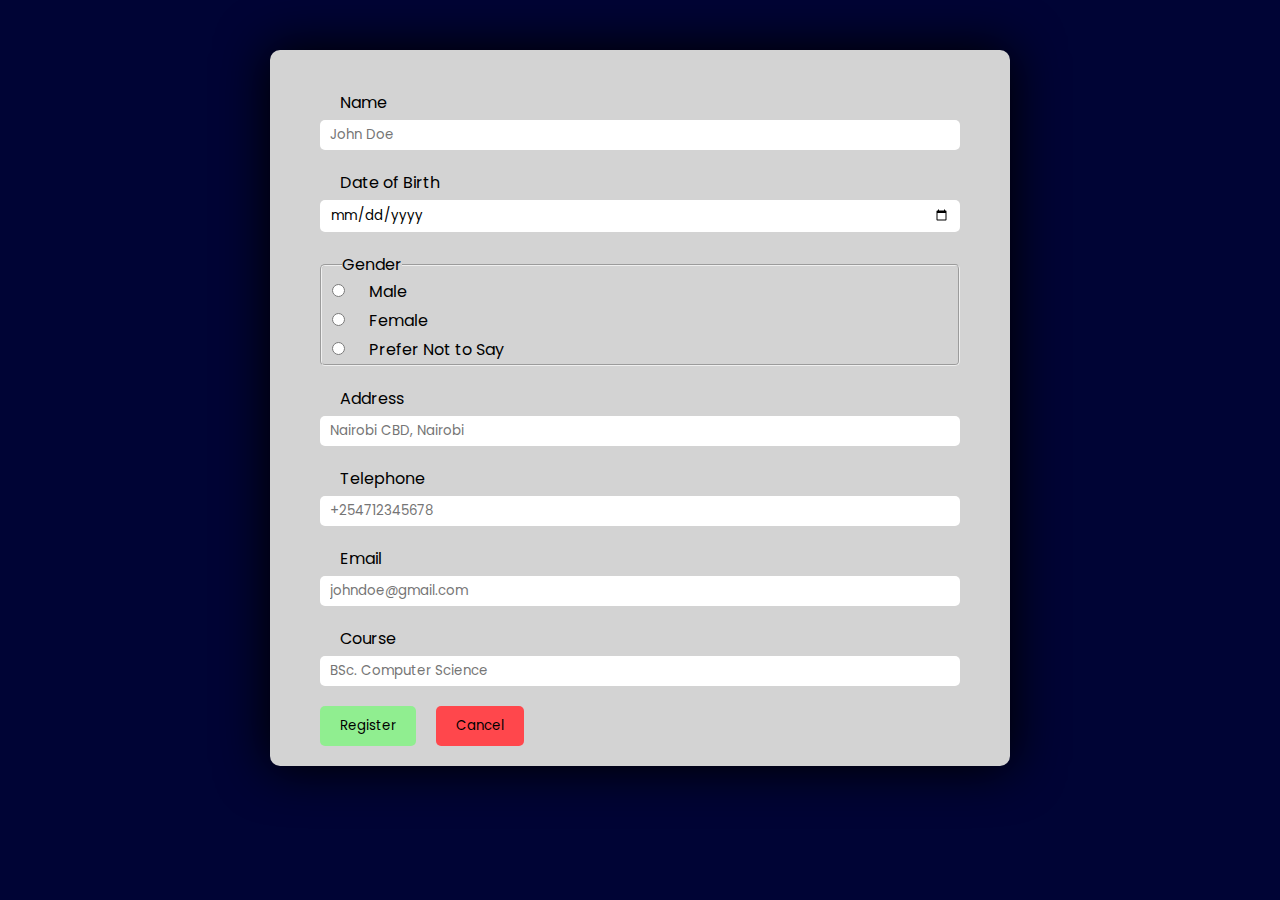
<file: forms/index.html>
<!DOCTYPE html>
<html lang="en">
<head>
    <meta charset="UTF-8">
    <meta http-equiv="X-UA-Compatible" content="IE=edge">
    <meta name="viewport" content="width=device-width, initial-scale=1.0">
    <title>Forms</title>

    <link rel="stylesheet" href="forms.css">
</head>
<body>
    <form action="" method="">
        <label for="Name">Name</label>
        <input type="text" placeholder="John Doe" id="name" required>

        <label for="date_of_birth">Date of Birth</label>
        <input type="date" placeholder="" id="date_of_birth" required>

        <fieldset>
            <legend>Gender</legend>
            <div>
                <input type="radio" value="male" id="male" required name="gender">
                <label for="male">Male</label>  
            </div> 

            <div>
                <input type="radio" value="female" id="female" required name="gender">
                <label for="female">Female</label>
            </div>

            <div>
                <input type="radio" value="prefer_not_to say" id="none" required name="gender">
                <label for="none">Prefer Not to Say</label>
            </div>
            </fieldset>

        <label for="address">Address</label>
        <input type="text" placeholder="Nairobi CBD, Nairobi" id="address" required>

        <label for="telephone">Telephone</label>
        <input type="text" placeholder="+254712345678" id="telephone" required>

        <label for="email">Email</label>
        <input type="email" placeholder="johndoe@gmail.com" id="email" required>

        <label for="course">Course</label>
        <input type="text" placeholder="BSc. Computer Science" id="course" required>

        <div class="btns">
            <button type="submit" class="reg_btn">Register</button>
            <button class="cancel_btn">Cancel</button>
        </div>
 </form>
</body>
</html>
</file>
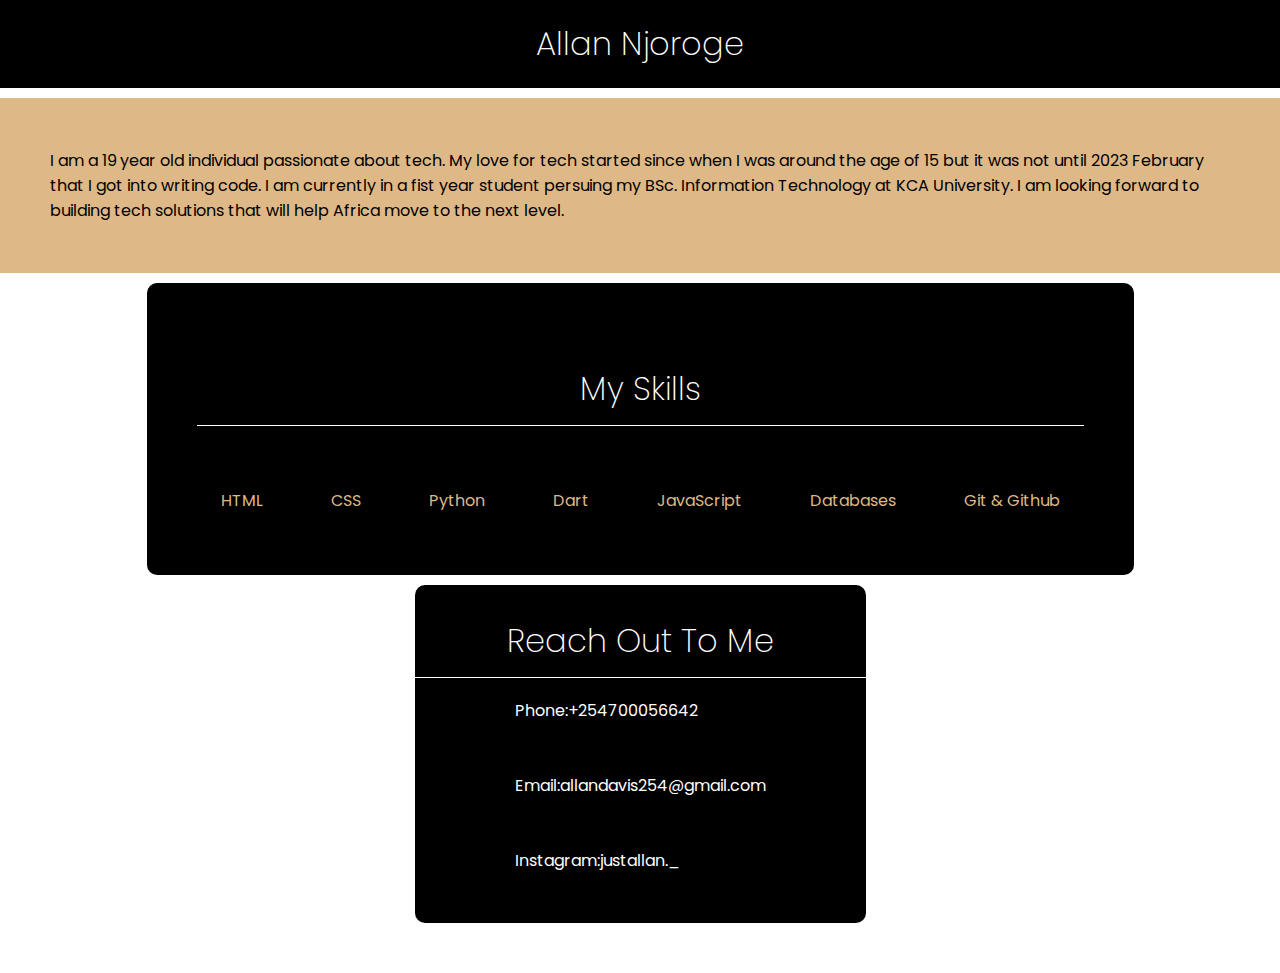
<file: intro-to-css/index.html>
<!DOCTYPE html>
<html lang="en">
<head>
    <meta charset="UTF-8">
    <meta http-equiv="X-UA-Compatible" content="IE=edge">
    <meta name="viewport" content="width=device-width, initial-scale=1.0">
    <title>Intro TO CSS</title>

    <!--Link to external css-->
    <link rel="stylesheet" href="./style.css">
</head>
<body>
    <header>
        <h1>Allan Njoroge</h1>
    </header>

    <!--Introduction Section-->
    <section class="introduction">
        <div>
            <p>
                I am a 19 year old individual passionate about tech. My love for tech started since when I was around the age of 15 but it was not until 2023 February that I got into writing code. I am currently in a fist year student persuing my BSc. Information Technology at KCA University. I am looking forward to building tech solutions that will help Africa move to the next level.
            </p>
        </div>
    </section>

    <!--Skills Section-->
    <section class="skills">
        <div>
            <h1>My Skills</h1>
            <ul>
                <li>HTML</li>
                <li>CSS</li>
                <li>Python</li>
                <li>Dart</li>
                <li>JavaScript</li>
                <li>Databases</li>
                <li>Git & Github</li>
            </ul>
        </div>
    </section>

    <!--Contact Section-->
    <section class="contact">
        <div class="contact_div">
            <h1>Reach Out To Me</h1>
            <div>
                <p class="contact">Phone: <a class="contact_span" href="">+254700056642</a></p>
                <p class="contact">Email: <a class="contact_span" href="">allandavis254@gmail.com</a></p>
                <p class="contact">Instagram: <a class="contact_span" href="https://instagram.com/justallan._">justallan._</a></p>
            </div>
        </div>
    </section>
</body>
</html>
</file>
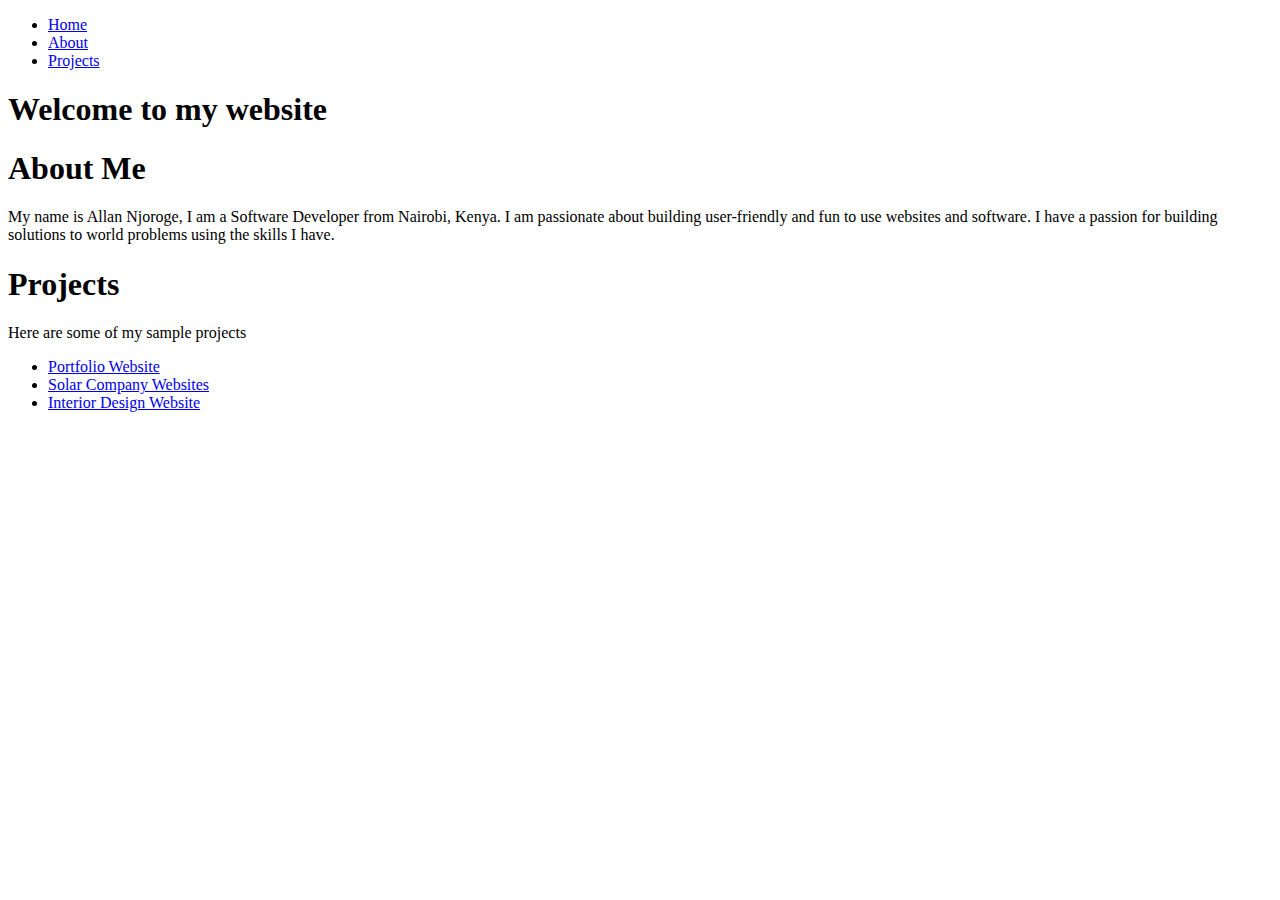
<file: portfolio.html>
<!DOCTYPE html>
<html lang="en">
<head>
    <meta charset="UTF-8">
    <meta http-equiv="X-UA-Compatible" content="IE=edge">
    <meta name="viewport" content="width=device-width, initial-scale=1.0">
    <title>Portfolio</title>
</head>
<body>
    <nav>
        <ul>
            <li><a href="#home">Home</a></li>
            <li><a href="#about">About</a></li>
            <li><a href="#projects">Projects</a></li>
        </ul>
    </nav>
    
    <!--    Home Section    -->
    <section id="home">
        <h1>Welcome to my website</h1>
    </section>

    <!--    About  -->
    <section id="about">
        <h1>About Me</h1>

        <div>
            My name is Allan Njoroge, I am a Software Developer from Nairobi, Kenya. I am passionate about building user-friendly and fun to use websites and software. I have a passion for building solutions to world problems using the skills I have.
        </div>
    </section>

    <!--    Projects    -->
    <section>
        <h1>Projects</h1>
        <p>Here are some of my sample projects</p>
        <ul>
            <li><a href="https://justallan.netlify.app" target="_blank">Portfolio Website</a></li>
            <li><a href="https://solar-co.netlify.app" target="_blank">Solar Company Websites</a></li>
            <li><a href="https://just-interiors.netlify.app" target="_blank">Interior Design Website</a></li>
        </ul>
    </section>
</body>
</html>
</file>
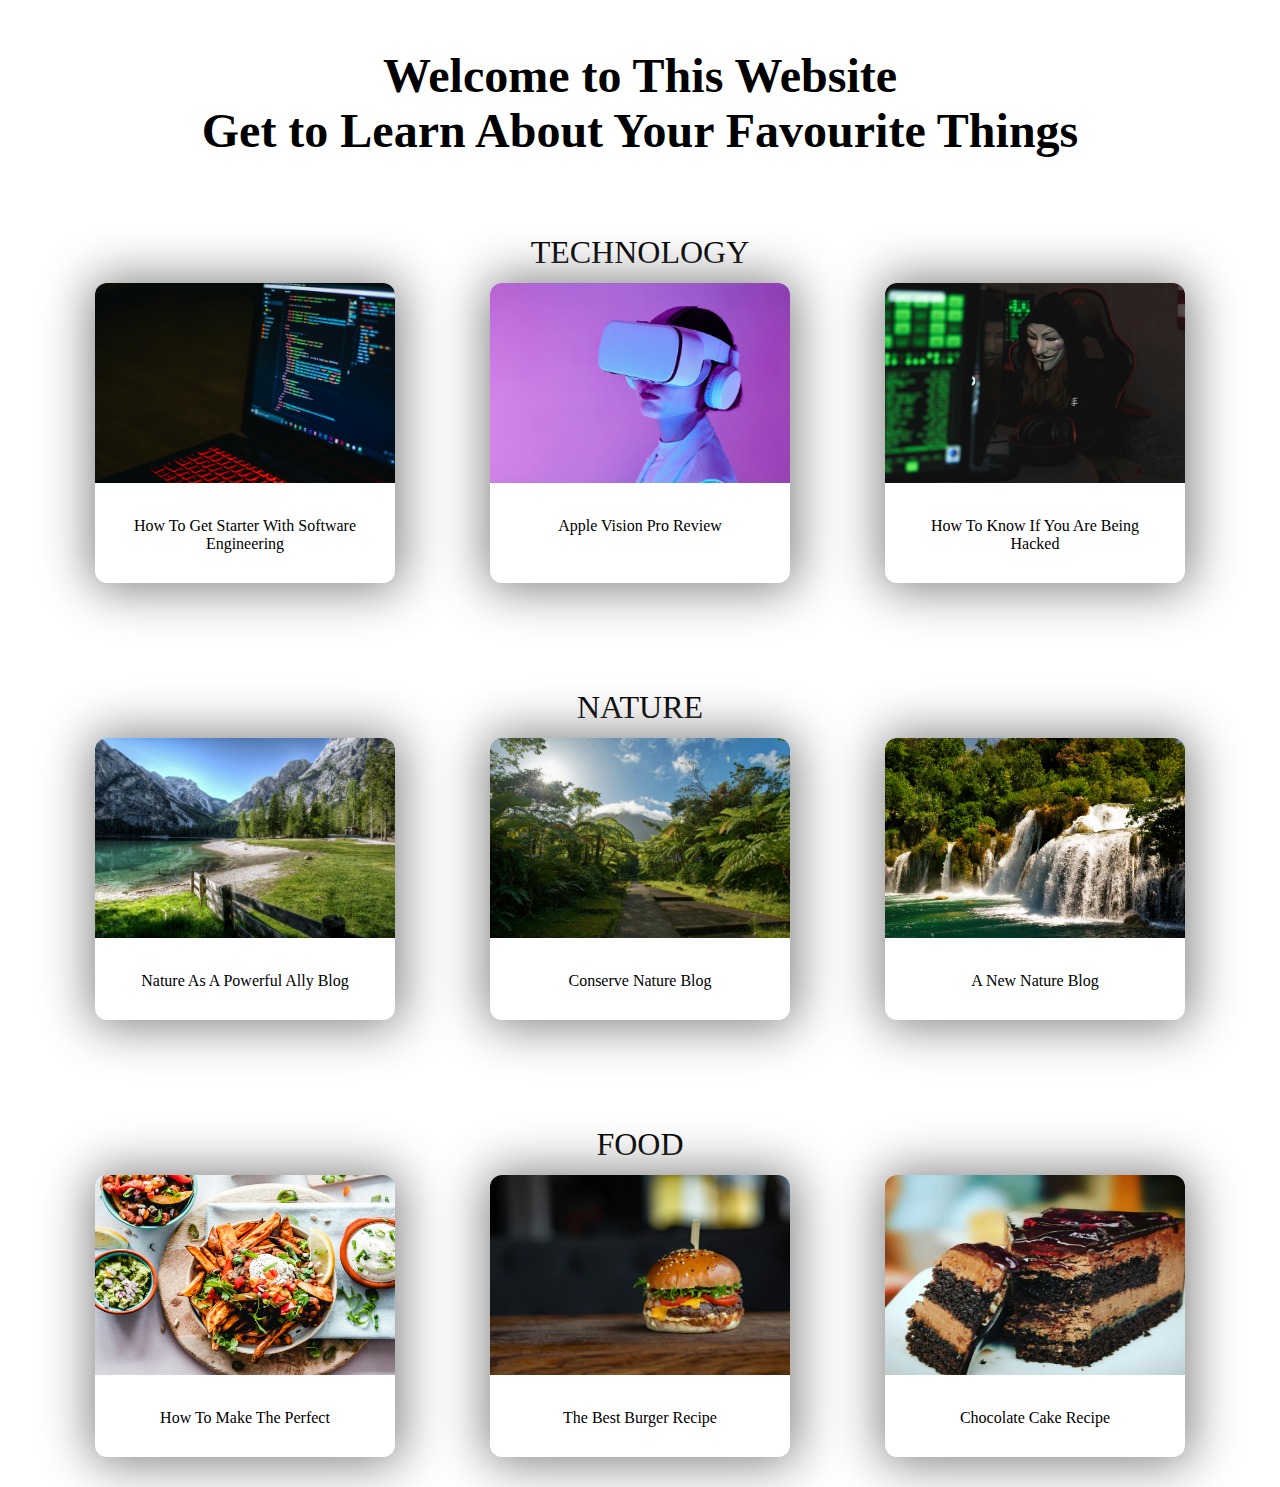
<file: image_links/image_links.html>
<!DOCTYPE html>
<html lang="en">
<head>
    <meta charset="UTF-8">
    <meta http-equiv="X-UA-Compatible" content="IE=edge">
    <meta name="viewport" content="width=device-width, initial-scale=1.0">
    <title>Image Links</title>

    <link rel="stylesheet" href="./style.css">
</head>
<body>
    <p class="main_text">Welcome to This Website <br> Get to Learn About Your Favourite Things</p>
    <!--Home Section-->
    <p class="title">TECHNOLOGY</p>
    <section>
        <ul>
            <li>
                <a href="https://youtu.be/V1PdbnuPMi8?feature=shared" target="_blank">
                    <img src="./tech1.jpg" alt="Coding Image" loading="lazy">
                    <p>How To Get Starter With Software Engineering</p>
                </a>
            </li>
            <li>
                <a href="https://youtu.be/86Gy035z_KA?feature=shared" target="_blank">
                    <img src="./tech2.jpg" alt="Apple Vision" loading="lazy">
                    <p>Apple Vision Pro Review</p>
                </a>
            </li>
            <li>
                <a href="https://youtu.be/Zx21FLR-2mY?feature=shared" target="_blank">
                    <img src="./tech3.jpg" alt="Hacking" loading="lazy">
                    <p>How To Know If You Are Being Hacked</p>
                </a>
            </li>
        </ul>
    </section>

    <!--Gallery Section-->
    <p class="title">NATURE</p>
    <section>
        <ul>
            <li>
                <a href="https://www.nature4justice.earth/?gad_source=1&gclid=CjwKCAiAloavBhBOEiwAbtAJO88XXlurOGzjo4NCEkQiMgH4pn0503cDQDB_7nUUjkMANuN4xDEETBoCjr4QAvD_BwE" target="_blank">
                    <img src="./nature1.jpg" alt="Beach" loading="lazy">
                    <p>Nature As A Powerful Ally Blog</p>
                </a>
            </li>
            <li>
                <a href="https://www.longviewcarbonfarms.org/conservation?gad_source=1&gclid=CjwKCAiAloavBhBOEiwAbtAJOx-odK4FbhgaewQz0TWdNNF9ZNDmaR6bf_RujT5KPXpSGD7yuqKVUhoCNh4QAvD_BwE"target="_blank">
                    <img src="./nature2.jpg" alt="Farm" loading="lazy">
                    <p>Conserve Nature Blog</p>
                </a>
            </li>
            <li>
                <a href="https://www.nature4justice.earth/?gad_source=1&gclid=CjwKCAiAloavBhBOEiwAbtAJO88XXlurOGzjo4NCEkQiMgH4pn0503cDQDB_7nUUjkMANuN4xDEETBoCjr4QAvD_BwE"target="_blank">
                    <img src="./nature3.jpg" alt="Waterfall" loading="lazy">
                    <p>A New Nature Blog</p>
                </a>
            </li>
        </ul>
    </section>

    <!--Menu  Section-->
    <p class="title">FOOD</p>
    <section>
        <ul>
            <li>
                <a href="https://youtu.be/CYhYSoJrOLg?feature=shared" target="_blank">
                    <img src="./food1.jpg" alt="French Fries" loading="lazy">
                    <p>How To Make The Perfect</p>
                </a>
            </li>
            <li>
                <a href="https://youtu.be/BIG1h2vG-Qg?feature=shared" target="_blank">
                    <img src="./food2.jpg" alt="Burger" loading="lazy">
                    <p>The Best Burger Recipe</p>
                </a>
            </li>
            <li>
                <a href="https://youtu.be/2XBvw_Ty-C0?feature=shared" target="_blank">
                    <img src="./food3.jpg" alt="Cake" loading="lazy">
                    <p>Chocolate Cake Recipe</p>
                </a>
            </li>
        </ul>
    </section>
</body>
</html>
</file>
<file: forms/forms.css>
@import url('https://fonts.googleapis.com/css2?family=Poppins:ital,wght@0,100;0,200;0,300;0,400;0,500;0,600;0,700;0,800;0,900;1,100;1,200;1,300;1,400;1,500;1,600;1,700;1,800;1,900&display=swap');

*{
    margin: 0;
    padding: 0;
    font-family: Poppins;
}
body{
    background-color: #000435;
    display: flex;
    justify-content: center;
    width: 100%;
    align-items: center;
}
form{
    width: 50%;
    display: grid;
    background: lightgray;
    padding: 20px 50px;
    margin: 50px 0;
    border-radius: 10px;
    box-shadow: 0px 0px 50px 3px #000;
}
label{
    margin: 20px 0 5px 20px;
}
input{
    outline: none;
    border: none;
    padding: 5px 10px;
    border-radius: 5px;
}
fieldset{
    margin-top: 20px;
    border-radius: 5px;
    display: grid;
    align-items: center;
}
fieldset legend{
    margin-left: 20px;
}
fieldset div{
    margin: 2px 0 2px 10px;
}
button{
    border: none;
    padding: 10px 20px;
    border-radius: 5px;
    transition: all ease-in-out .3s;
    cursor: pointer;
}
button:hover{
    transform: scale(1.1);
}
.btns{
    margin-top: 20px;
    display: flex;
    gap: 20px;
}
.reg_btn{
    background: #90EE90;
}
.cancel_btn{
    background: #FF474C;
}
</file>
<file: intro-to-css/style.css>
@import url('https://fonts.googleapis.com/css2?family=Poppins:ital,wght@0,100;0,200;0,300;0,400;0,500;0,600;0,700;0,800;0,900;1,100;1,200;1,300;1,400;1,500;1,600;1,700;1,800;1,900&display=swap');

*{
    margin: 0;
    padding: 0;
    font-family: Poppins;
}

header{
    background: #000;
    width: full;
    display: flex; 
}
header h1{
    font-weight: 200;
    color: #fff;
    padding: 20px;
    margin: auto;
}
.introduction, .skills, .contact{
    margin-top: 10px;
    width: full;  
    display: flex;  
}
.introduction div, .skills div{
    padding: 50px;
    background: burlywood;
    margin: auto;
    max-width: 1240px;
}
.skills h1, .contact h1{
    font-weight: 200;
    margin: 20px 0;
    padding: 12px 24px;
    border-bottom: 1px solid #fff;
    color: #fff;
    text-align: center;
}

.skills div{
    width: full;
    border-radius: 10px;
    background: #000;
    color: burlywood;
}
.skills ul{
    list-style-type: none;
    display: flex;
    flex-wrap: wrap;
    gap: 20px;
    margin-top: 50px
}
.skills ul li{
    padding: 12px 24px;
    border-radius: 5px;
    //box-shadow: 2px 2px 4px 2px burlywood;
    transition: all ease-in-out .3s;
    cursor: pointer;
}
.skills ul li:hover{
    box-shadow: 0px 0px 4px 2px burlywood;
    transform: scale(1.1);
}

.contact{
    margin-bottom: 50px;
}
.contact_div{
    background: #000;
    border-radius: 10px;
    width: full;
    margin: auto;
    margin-botton: 30px;
}
.contact_div p{
    color: white;
    padding: 0 100px
}
.contact_div p a{
    text-align: left;
    text-decoration: none;
    color: #fff;
}

@media only screen and (max-width: 500px) {
    .introduction{
        width: 90%;
        margin: 20px auto;
        border-radius: 10px;
    }
    .contact_div p{
        padding: 0 50px;
    }
}
</file>
<file: image_links/style.css>
*{
    margin: 0;
    padding: 0;
}
body{
    width: 100%;
    align-items: center;
    text-align: center;
}
.main_text{
    margin: 3rem;
    font-size: 3rem;
    font-weight: bold;
}
.title{
    font-size: 2rem;
    padding: 12px 24px;
    margin-top: 4rem;
}
ul{
    display: flex;
    flex-wrap: wrap;
    justify-content: space-evenly;
    list-style-type: none;
}
ul li{
    box-shadow: 1px 1px 50px 5px gray;
    width: 300px;
    border-radius: 12px;
    overflow: hidden;
    margin-bottom: 30px;
}
img{
    width: 300px;
    height: 200px;
    transition: all ease-in 0.3s;
}
img:hover{
    transform: scale(1.1);
}
a{
    text-decoration: none;
}
a p{
    margin: 30px;
    color: #000;
}
a p:hover{
    color: gray;
}
</file>
